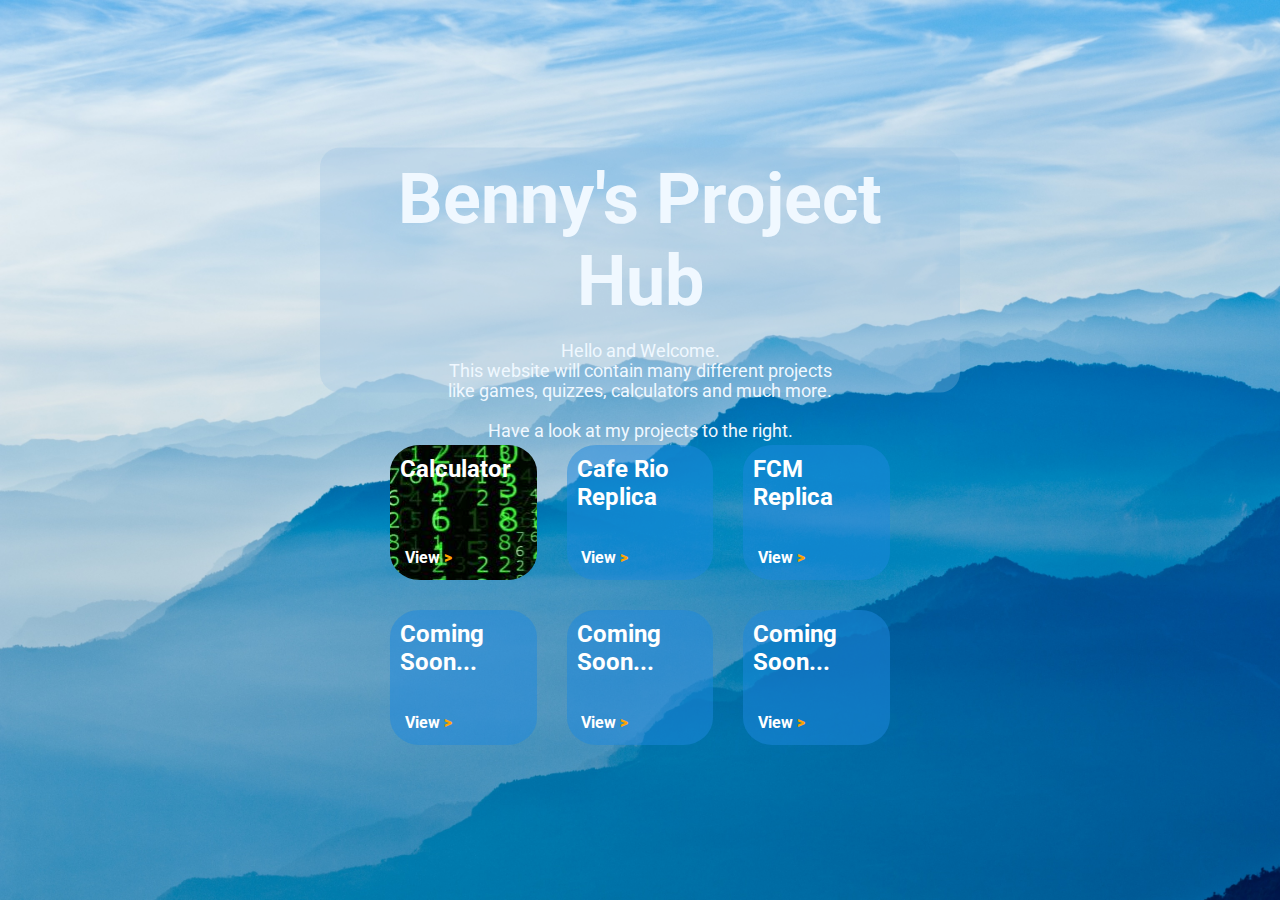
<file: index.html>
<!DOCTYPE html>
<html>
<head>
  <title>Benny's Website</title>
  <link rel="preconnect" href="https://fonts.googleapis.com">
  <link rel="preconnect" href="https://fonts.gstatic.com" crossorigin>
  <link rel="stylesheet" href="https://fonts.googleapis.com/css2?family=Material+Symbols+Outlined:opsz,wght,FILL,GRAD@20..48,100..700,0..1,-50..200" />
  <link href="https://fonts.googleapis.com/css2?family=Roboto:ital,wght@0,100;0,300;0,400;0,500;0,700;0,900;1,100;1,300;1,400;1,500;1,700;1,900&display=swap" rel="stylesheet">
  <link rel="stylesheet" href="style.css">
</head>
<body>
  <main>
    <div class="welcome">
      <h1>Benny's Project Hub</h1>
      <br>
      <p>
        Hello and Welcome.<br>
        This website will contain many different projects<br>
         like games, quizzes, calculators and much more.<br><br>
        Have a look at my projects to the right.<br><br>
      </p>
    </div>
    <div class="projectGrid">
      <div class="projectItem item1">
        <h2>Calculator</h2>
        <a>View <span class="orange">></span></a>
      </div>
      <div class="projectItem">
        <h2>Cafe Rio Replica</h2>
        <a href="Cafe Rio/rio.html">View <span class="orange">></span></a>
      </div>
      <div class="projectItem">
        <h2>FCM Replica</h2>
        <a href="Colony/index.html">View <span class="orange">></span></a>
      </div>
      <div class="projectItem">
        <h2>Coming Soon...</h2>
        <a>View <span class="orange">></span></a>
      </div>
      <div class="projectItem">
        <h2>Coming Soon...</h2>
        <a>View <span class="orange">></span></a>
      </div>
      <div class="projectItem">
        <h2>Coming Soon...</h2>
        <a href="https://bnewtontohs.github.io/peace-sanctuary/">View <span class="orange">></span></a>
      </div>
    </div>
  </main>
</body>
</html>
</file>
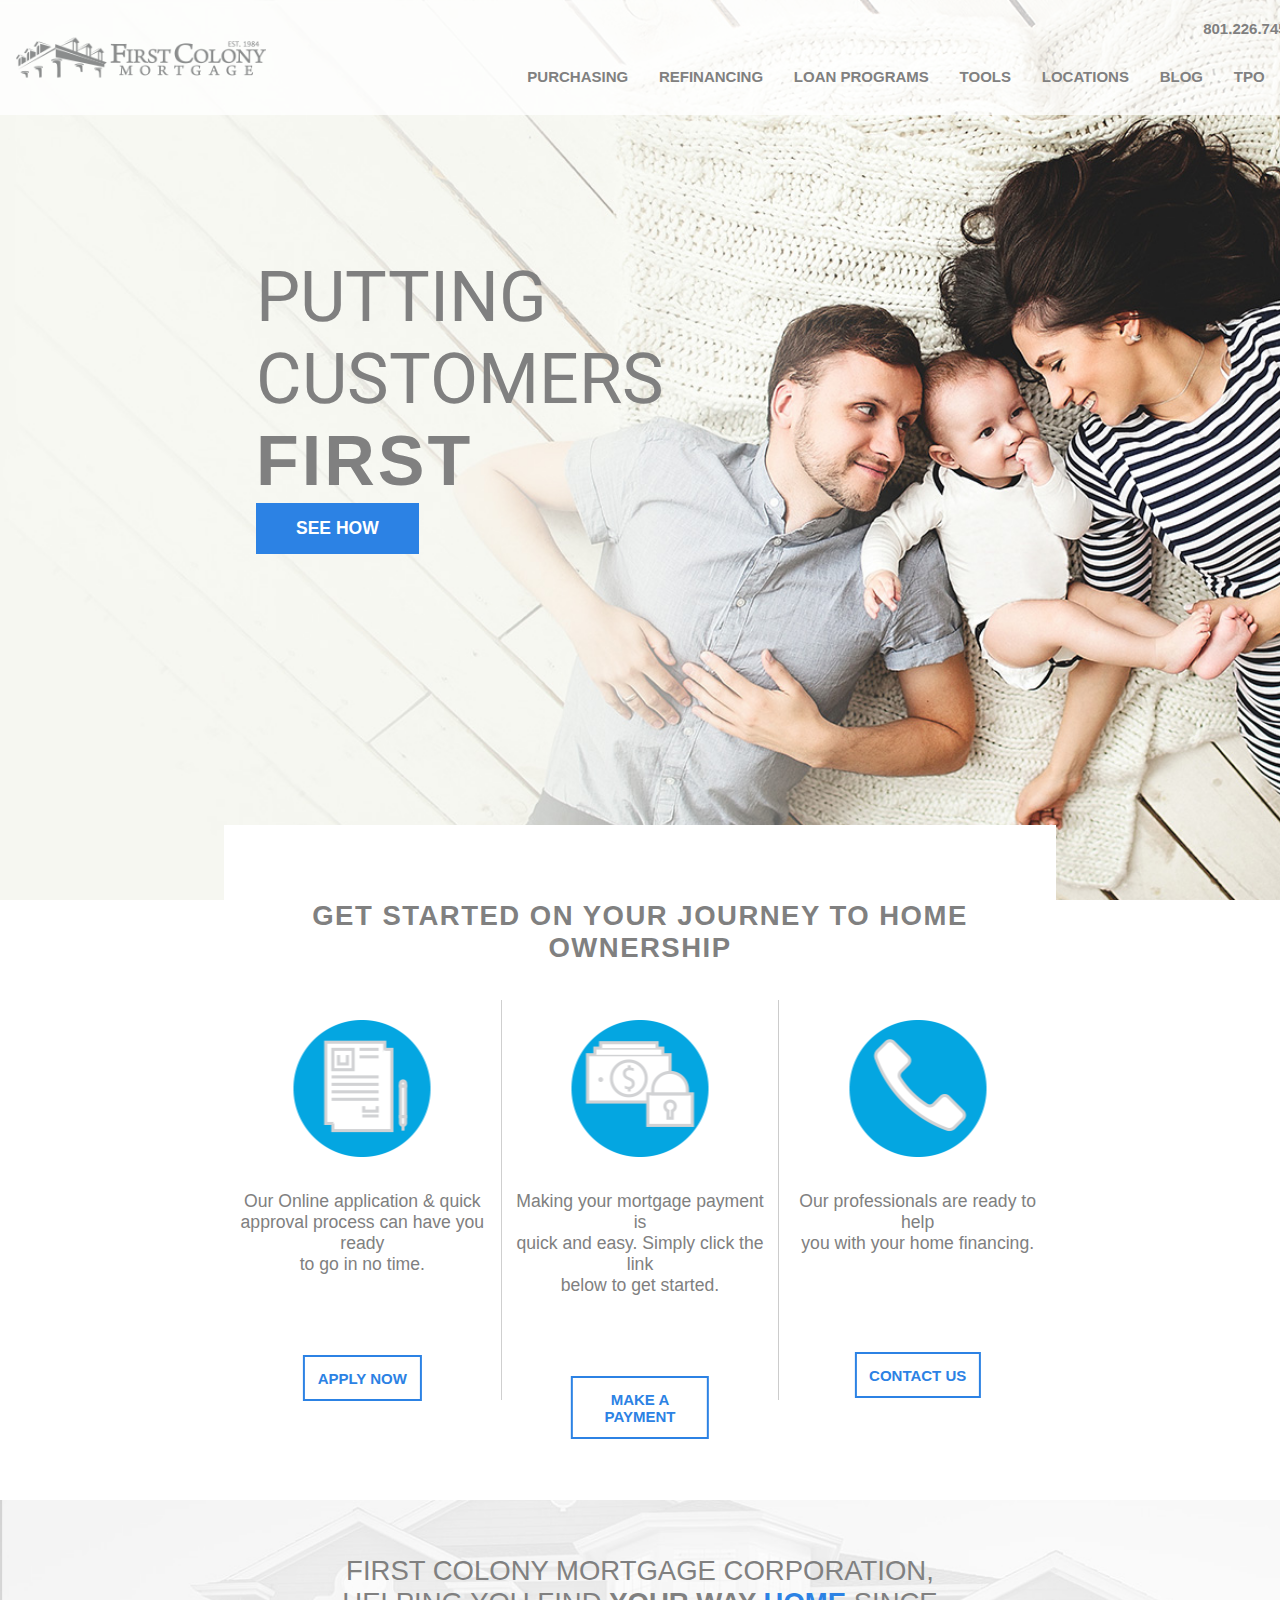
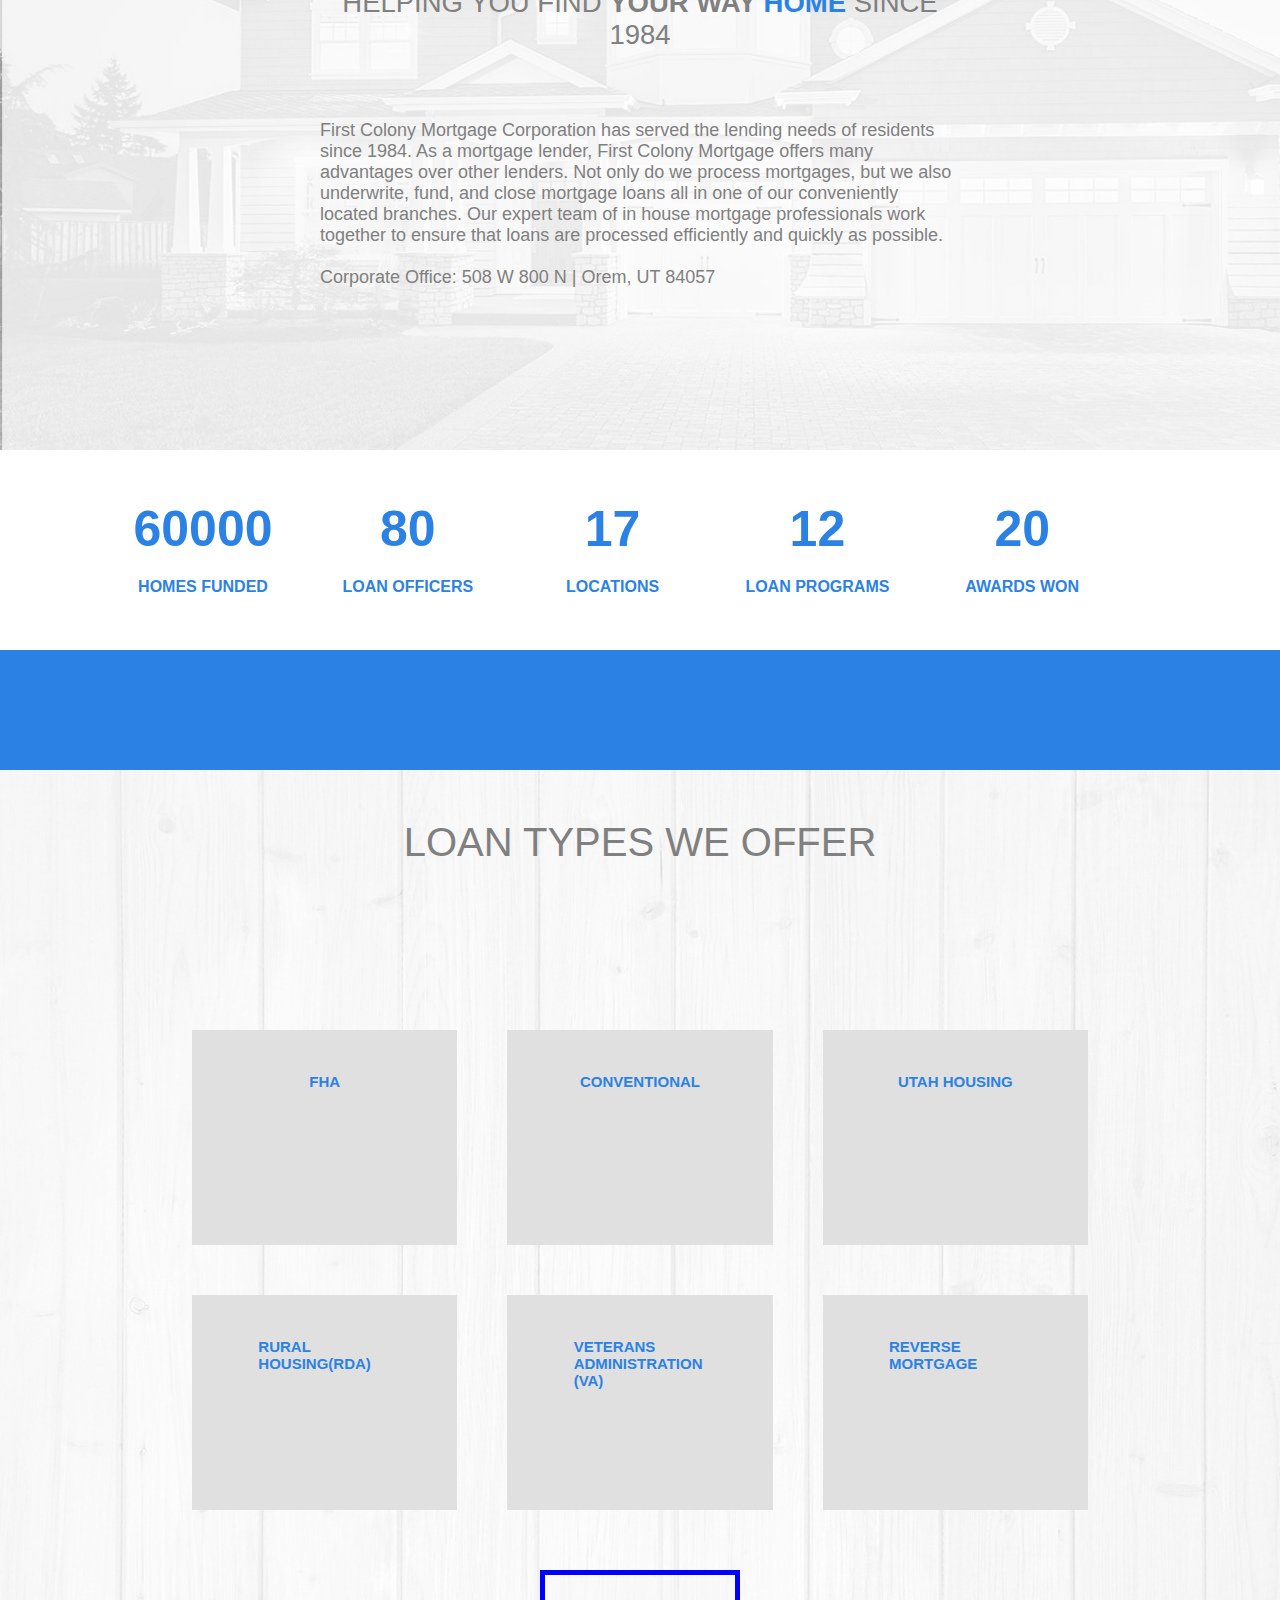
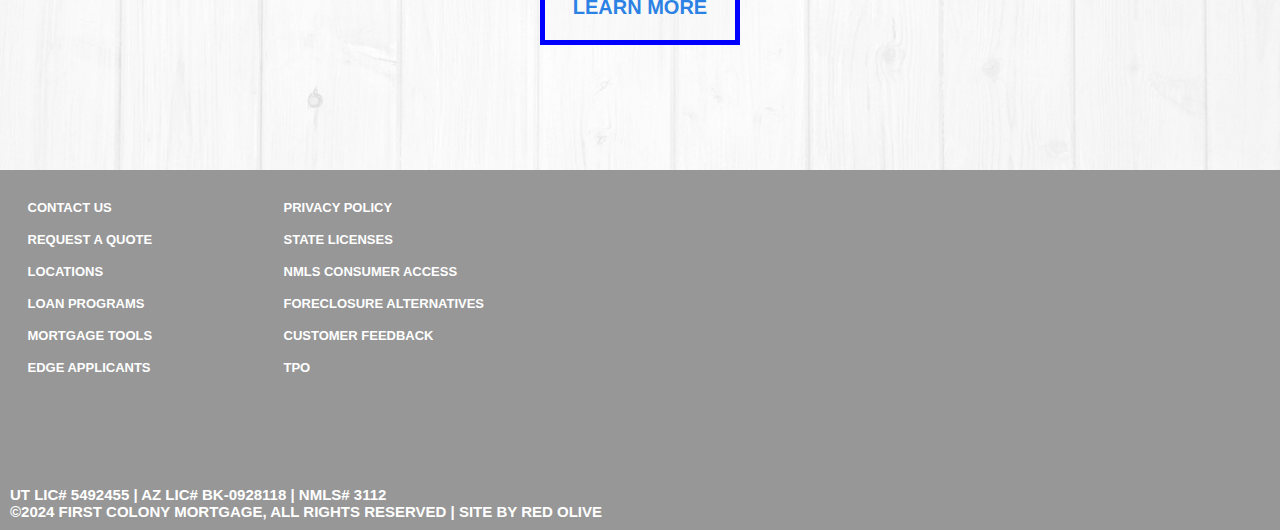
<file: Colony/index.html>
<!DOCTYPE html>
<html lang="en">
<head>
    <meta charset="UTF-8">
    <meta name="viewport" content="width=device-width, initial-scale=1.0">
    <link rel="preconnect" href="https://fonts.googleapis.com">
    <link rel="preconnect" href="https://fonts.gstatic.com" crossorigin>
    <link href="https://fonts.googleapis.com/css2?family=Roboto:ital,wght@0,100;0,300;0,400;0,500;0,700;0,900;1,100;1,300;1,400;1,500;1,700;1,900&display=swap" rel="stylesheet">
    <link rel="stylesheet" href="https://fonts.googleapis.com/css2?family=Material+Symbols+Outlined:opsz,wght,FILL,GRAD@20..48,100..700,0..1,-50..200" />
    <link rel="stylesheet" href="style.css">
    <title>First Colony Mortage</title>
</head>
<body>
    <header>
        <div class="container">
            <div class="logo">
                <img src="images/header_logo.png">
            </div> 
            <nav>
                <a href="tel:+8012267456" class="phone">801.226.7456</a>
                <a href="" class="nav_links">Purchasing</a>
                <a href="" class="nav_links">Refinancing</a>
                <a href="" class="nav_links">Loan Programs</a>
                <a href="" class="nav_links">Tools</a>
                <a href="" class="nav_links">Locations</a>
                <a href="" class="nav_links">Blog</a>
                <a href="" class="nav_links">TPO</a>
            </nav>
            <button class="nav_button">
                <span class="material-symbols-outlined">
                    menu
                    </span>
            </button>
        </div>
    </header>
    <div class="mobileNav">
        <ul>
            <li><a href="" class="mobnav_links">Purchasing</a></li>
            <li><a href="" class="mobnav_links">Refinancing</a></li>
            <li><a href="" class="mobnav_links">Loan Programs</a></li>
            <li><a href="" class="mobnav_links">Tools</a></li>
            <li><a href="" class="mobnav_links">Locations</a></li>
            <li><a href="" class="mobnav_links">Blog</a></li>
            <li><a href="" class="mobnav_links">TPO</a></li>
        </ul>
                
    </div>
    <main>
        <div class="floatingTextDiv">
            <h1>
                Putting<br>
                Customers<br>
                <span>First</span>
            </h1>
            <button>See How</button>
        </div>
        <div class="whitespace"></div>
    </main>
    <section class="getStarted">
        <h1>Get started on your journey to home ownership</h1>
        <div class="flexGrid">
            <div class="flexGridItem">
                <img src="images/apply.png">
                <p>Our Online application & quick<br> approval process can have you ready<br> to go in no time.</p>
                <button>Apply Now</button>
            </div>
            <div class="flexGridItem item2">
                <img src="images/payment.png">
                <p>Making your mortgage payment is<br> quick and easy. Simply click the link<br> below to get started.</p>
                <button>Make a Payment</button>
            </div>
            <div class="flexGridItem">
                <img src="images/contacticon.png">
                <p>Our professionals are ready to help<br> you with your home financing.</p>
                <br>
                <button>Contact Us</button>
            </div>
        </div>
    </section>
    <section class="houseSec">
        <h2>First Colony Mortgage Corporation, helping you find <strong>your way  <span class="blue">home</span></strong> since 1984</h2>
        
        <p>
            First Colony Mortgage Corporation has served the lending needs of residents since 1984. As a mortgage lender, First
             Colony Mortgage offers many advantages over other lenders. Not only do we process mortgages, but we also
              underwrite, fund, and close mortgage loans all in one of our conveniently located branches. Our expert team of in house
               mortgage professionals work together to ensure that loans are processed efficiently and quickly as possible.<br><br>

            Corporate Office: 508 W 800 N | Orem, UT 84057

        </p>
    </section>
    <section class="rowGrid">
        <div class="rowItem">
            <h2>60000</h2>
            <p>Homes Funded</p>
        </div>
        <div class="rowItem">
            <h2>80</h2>
            <p>Loan Officers</p>
        </div>
        <div class="rowItem">
            <h2>17</h2>
            <p>Locations</p>
        </div>
        <div class="rowItem">
            <h2>12</h2>
            <p>Loan Programs</p>
        </div>
        <div class="rowItem">
            <h2>20</h2>
            <p>Awards Won</p>
        </div>
    </section>
    <section class="blueBanner"></section> 
    <section class="loanTypes">
        <h1>Loan Types We Offer</h1>
        <div class="loanGrid">
            <div class="loanItem">
                <h5>FHA</h5>
            </div>
            <div class="loanItem"><h5>conventional</h5></div>
            <div class="loanItem"><h5>Utah housing</h5></div>
            <div class="loanItem"><h5>Rural housing(RDA)</h5></div>
            <div class="loanItem"><h5>Veterans Administration (VA)</h5></div>
            <div class="loanItem"><h5>Reverse Mortgage</h5></div>
        </div>
        <button>Learn More</button>
    </section>
    <footer>
        <ul>
            <li><a href="https://www.firstcolonymortgage.com/ask-a-question/">Contact Us</a></li>
            <li><a href="https://www.firstcolonymortgage.com/request-a-quote/">Request a quote</a></li>
            <li><a href="https://www.firstcolonymortgage.com/location/230/">Locations</a></li>
            <li><a href="https://www.firstcolonymortgage.com/loan/fha/">Loan Programs</a></li>
            <li><a href="https://www.firstcolonymortgage.com/mortgage-calculator/">Mortgage Tools</a></li>
            <li><a href="https://www.firstcolonymortgage.com/edge/">Edge Applicants</a></li>
        </ul>
        <ul class="secondul">
            <li><a href="https://www.firstcolonymortgage.com/privacy-policy/">Privacy Policy</a></li>
            <li><a href="https://www.firstcolonymortgage.com/state-licenses/">State Licenses</a></li>
            <li><a href="https://www.firstcolonymortgage.com/nmls-consumer-access/">NMLS Consumer Access</a></li>
            <li><a href="https://www.firstcolonymortgage.com/foreclosurealternatives/">Foreclosure Alternatives</a></li>
            <li><a href="https://www.firstcolonymortgage.com/customer-feedback/">Customer Feedback</a></li>
            <li><a href="https://www.firstcolonymortgage.com/ghmc/">TPO</a></li>
        </ul>
        <p>
            UT Lic# 5492455 | AZ Lic# BK-0928118 | NMLS# 3112<br>
            ©2024 First Colony Mortgage, All rights reserved | Site by Red Olive
        </p>
    </footer>
    <script>
        const navButton = document.querySelector(".nav_button");
        const mobileNav = document.querySelector(".mobileNav");

        function nav () {
            mobileNav.classList.toggle("display")
        }

        navButton.addEventListener('click', nav)
    </script>
</body>
</html>
</file>
<file: style.css>
* {
    font-family: "Roboto", sans-serif;
    font-weight: 50px;
    margin: 0;
    color: white;
}

main {
    width: 100%;
    height: 100vh;
    position: relative;
    background-color: rgb(13, 36, 56);
    background-image: url("images/mountains-blue-sky-mountain-range-fog-peak-3840x2160-5364.jpg");
    background-size: cover;
    color: white;
}

.welcome {
    position: absolute;
    text-align: center;
    top: 30%;
    left: 50%;
    height: 225px;
    transform: translate(-50%, -50%);
    background-color: rgba(151, 191, 225, 0.3);
    border-radius: 20px;
    padding: 10px;
    z-index: 100;
}

main h1 {
    font-size: 70px;
    color: aliceblue;
}

main p {
    color: aliceblue;
    font-size: 1.1em;
}

.projectGrid {
    display: grid;
    grid-template-columns: 1fr 1fr 1fr;
    grid-template-rows: 1fr 1fr;
    height: 300px;
    width: 500px;
    position: absolute;
    top: calc(30vh + 175px);
    left: 50%;
    transform: translateX(-50%);
    gap: 30px;
}

.projectItem {
    border-radius: 20%;
    position: relative;
    background-color: rgba(30, 136, 222, 0.512);
    transition: 0.5s;
}

.projectItem:hover {
    transform: scale(1.1);
}

.projectItem h2 {
    padding: 10px;
}

.projectItem a {
    position: absolute;
    bottom: 10%;
    left: 10%;
    font-weight: bold;
    text-decoration: none;
}

.item1 {
    background-image: url("images/a917ac3724f85d3391fd4c1563d419ec.jpeg");
    background-position: cover;
}

.orange {
    color: orange;
    font-weight: bolder;
}

p a {
    display: inline;
    color: inherit;
    text-decoration: inherit;
}
</file>
<file: Colony/style.css>
* {
    margin: 0;
    text-decoration: none;
    font-family: Helvetica, sans-serif;
    color: grey;
    font-weight: bold;
    --main-blue: rgb(44, 130, 228);
    text-transform: uppercase;
}

header {
    width: 100%;
    height: 115px;
    background-color: rgba(255, 255, 255, 0.774);
    position: absolute;
    top: 0;
    z-index: 3;
}

.container {
    max-width: 1300px;
    margin: 0 auto;
    height: 100%;
}

.logo {
    height: 100%;
    float: left;
    position: relative;
    padding-left: 22%;
}

.logo img {
    width: 250px;
    position: absolute;
    top: 50%;
    left: 50%;
    transform: translate(-50%,  -50%);
}

nav {
    float: right;
    display: flex;
    width: 60%;
    justify-content: space-around;
    flex-wrap: wrap;
    height: 100%;
    align-items: flex-start;
}

.phone {
    flex: 100%;
    padding-left: 90%;
    padding-top: 20px;
    font-size: 15px;
}

.nav_links {
    font-size: 15px;
    font-weight: 800;
    color: gray;
}

.nav_links:hover {
    border-bottom: var(--main-blue) solid 3px;
}

.nav_button {
    padding: 0;
    background-color: rgba(240, 248, 255, 0);
    border: none;
    display: none;
}

.nav_button span {
    color: white;
    font-size: 50px;
}

.mobileNav {
    top: 50px;
    z-index: 999;
    position: absolute;
    background-color: rgba(60, 130, 228, 0.905);
    height: 280px;
    width: 100%;
    display: none;
}

.display {
    display: flex;
    flex-direction: column;
    justify-content: space-around;
}

.mobileNav li {
    list-style-type: none;
    padding: 10px;
}

.mobnav_links {
    color: white;
    font-weight: normal;
    font-size: 15px;
}


main {
    width: 100%;
    height: 100vh;
    background-image: url("images/background.jpg");
    background-size: cover;
    position: relative;
}

.floatingTextDiv {
    font-size: 35px;
    position: absolute;
    top: 45%;
    left: 20%;
    transform: translate(0, -50%);
}

.floatingTextDiv h1 {
    font-family: "Roboto";
    font-weight: 400;
}

.floatingTextDiv h1 span {
    font-weight: bold;
    letter-spacing: 3px;
}

.floatingTextDiv button {
    background-color: var(--main-blue);
    padding: 15px 40px;
    color: white;
    font-size: 17.5px;
    font-weight: bold;
    border: none;
}

.whitespace {
    position: absolute;
    bottom: 0;
    left: 50%;
    width: 65%;
    height: 75px;
    transform: translateX(-50%);
    background-color: white;
}

.getStarted {
    position: relative;
    height: 600px;
}

.getStarted h1 {
    position: absolute;
    top: 0;
    left: 50%;
    transform: translateX(-50%);
    padding: 0;
    text-align: center;
    width: 65%;
    height: 50px;
    font-size: 27.5px;
    letter-spacing: 1.5px;
}

.flexGrid {
    position: absolute;
    height: 400px;
    top: 100px;
    left: 50%;
    transform: translateX(-50%);
    display: flex;
    justify-content: center;
    align-content: center;
    width: 65%;
}

.flexGridItem {
    height: 100%;
    flex: 1;
}

.flexGridItem img , .flexGridItem button {
    margin-left: 50%;
    margin-top: 20px;
    margin-bottom: 20px;
    transform: translateX(-50%);
}

.flexGridItem p {
    text-transform: none;
    text-align: center;
    font: 1.1em sans-serif;
    padding: 10px;
    margin-bottom: 50px;
}

.flexGridItem button {
    border: solid var(--main-blue) 2.5px;
    padding: 12.5px;
    color: var(--main-blue);
    font-size: 15px;
    font-weight: 900;
    background-color: rgba(240, 248, 255, 0);
    
}

.item2 {
    border-left: solid 0.5px rgba(128, 128, 128, 0.377);
    border-right: solid 0.5px rgba(128, 128, 128, 0.397);
}

.houseSec {
    position: relative;
    background-image: url("images/house_background.jpg");
    width: 100%;
    height: 550px;
    background-size: cover;
}

.houseSec h2 {
    position: absolute;
    text-align: center;
    top: 10%;
    font-weight: 200;
    left: 50%;
    font-size: 27.5px;
    transform: translateX(-50%);
}

.blue {
    color: var(--main-blue);
}

.blueline {
    padding-bottom: 7.5px;
    border-bottom: solid 3px var(--main-blue);
}

.line2 {
    position: absolute;
    top: 15%;
    font-size: 60px;
    color: var(--main-blue);
    left: 49%;
}

.houseSec p {
    position: absolute;
    top: 40%;
    left: 50%;
    transform: translateX(-50%);
    font-weight: 500;
    text-transform: none;
    font-size: 18px;
}

.rowGrid {
    display: grid;
    grid-template-columns: 1fr 1fr 1fr 1fr 1fr;
    margin: 0 auto;
    width: 80%;
    height: 200px;
}

.rowItem {
    width: 150px;
    height: 150px;
    text-align: center;
}

.rowItem h2 {
    font-size: 50px;
    margin-top: 50px;
    margin-bottom: 20px;
    color: var(--main-blue);
}

.rowItem p {
    color: var(--main-blue);
}

.blueBanner {
    background-color: var(--main-blue);
    height: 120px;
    width: 100%;
}

.loanTypes {
    background-image: url(images/boards_background.jpg);
    height: 1000px;
    width: 100%;
    background-size: cover;
    display: grid;
    grid-template-columns: 1fr;
    grid-template-rows: 1fr 2fr 1fr;
}

.loanTypes h1 {
    font-size: 40px;
    font-weight: normal;
    justify-self: center;
    margin: 50px;
}

.loanGrid {
    display: grid;
    grid-template-columns: 1fr 1fr 1fr;
    grid-template-rows: 1fr 1fr;
    gap: 50px;
    flex-basis: 100%;
    padding: 10px;
    width: 70%;
    margin: 0 auto;
}

.loanItem {
    background-color: rgb(224, 224, 224);
    z-index: 999;
    position: relative;
}

.loanItem h5 {
    color: var(--main-blue);
    font-size: 15px;
    position: absolute;
    top: 20%;
    left: 50%;
    transform: translateX(-50%);
}

.loanTypes button {
    margin: 50px;
    height: 75px;
    width: 200px;
    color: var(--main-blue);
    padding: 10px;
    background-color: rgba(245, 245, 245, 0.3);
    border: blue solid 5px;
    font-size: 20px;
    justify-self: center;
}

footer {
    background-color: rgb(151, 151, 151);
    height: 40vh;
    width: 100%;
    position: relative;
    font-size: 15px;
}

footer ul {
    padding: 20px;
}

.secondul {
    position: absolute;
    left: 20%;
    top: 0px;
}

footer li {
    list-style-type: none;
    padding: 7.5px;
}

footer li a {
    color: white;
    font-size: 13px;
    font-weight: bold;
}

footer p {
    position: absolute;
    bottom: 10px;
    left: 10px;
    color: white;
}

@media only screen and (max-width: 1200px) {
    header {
        position: relative;
        background-color: var(--main-blue);
        height: 50px;
    }

    .logo {
        margin-left: 20px;
    }

    .logo img {
        filter: contrast(100);
    }

    nav {
        display: none;
    }

    .nav_button {
        display: block;
        float: right;
    }

    .floatingTextDiv {
        left: 2%;
    }
}
</file>
